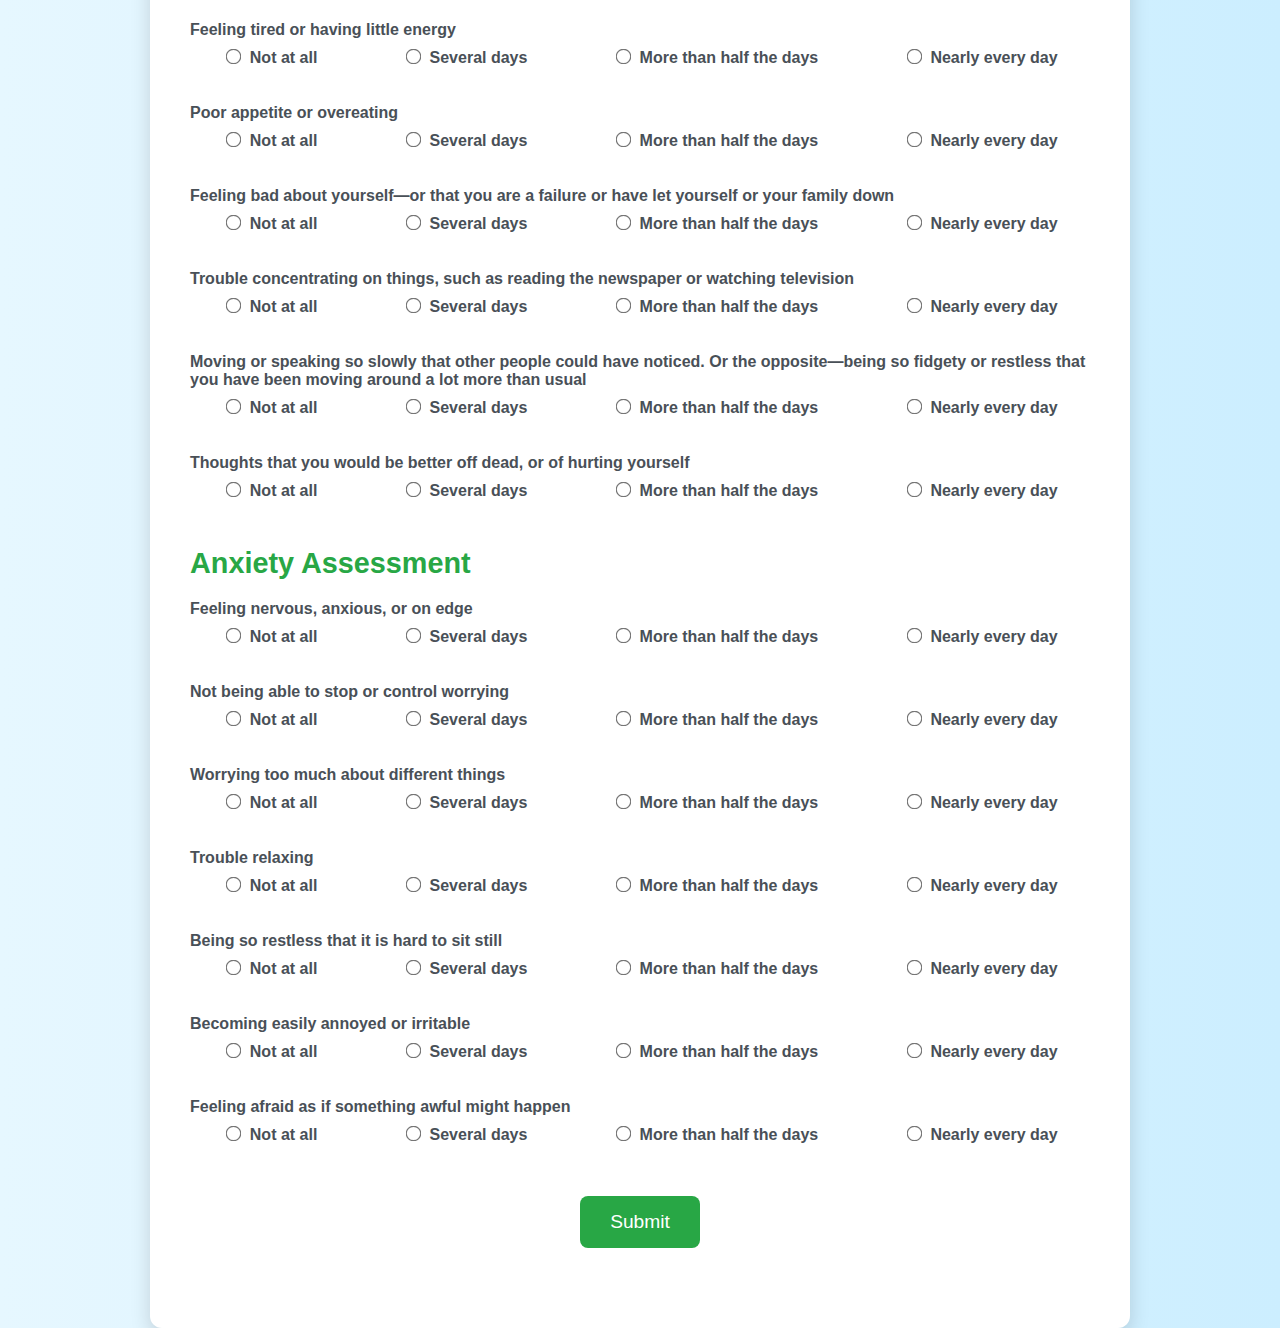
<file: index.html>
<html>

<head>
    <meta charset="UTF-8">
    <meta name="viewport" content="width=device-width, initial-scale=1.0">
    <title>Mental Health Analysis Form</title>
    <link rel="stylesheet" href="static/styles.css">
    <script src="https://smtpjs.com/v3/smtp.js"></script>
</head>

<body>
    <div id="form-container">
        <h1>Mental Health Analysis Form</h1>
        <form id="mental-health-form">
            <h2>Depression Assessment</h2>
            <div id="depression-questions">
                <!-- Depression questions will be added here -->
            </div>

            <h2>Anxiety Assessment</h2>
            <div id="anxiety-questions">
                <!-- Anxiety questions will be added here -->
            </div>

            <button type="submit">Submit</button>
        </form>

        <div id="results" style="display: none;">
            <h2>Results</h2>
            <p id="depression-score"></p>
            <p id="anxiety-score"></p>
        </div>

        <div id="contact-form" style="display: none;">
            <h2>Optional: Share Your Contact Details</h2>
            <input type="text" id="name" placeholder="Your Name">
            <input type="email" id="email" placeholder="Your Email">
            <textarea id="message" placeholder="Additional Notes"></textarea>
            <button id="submit-contact">Submit Contact Details</button>
        </div>
    </div>
    <script src="static/script.js"></script>
    <script src="static/results.js" type="module"></script>

</body>
</html>
</file>
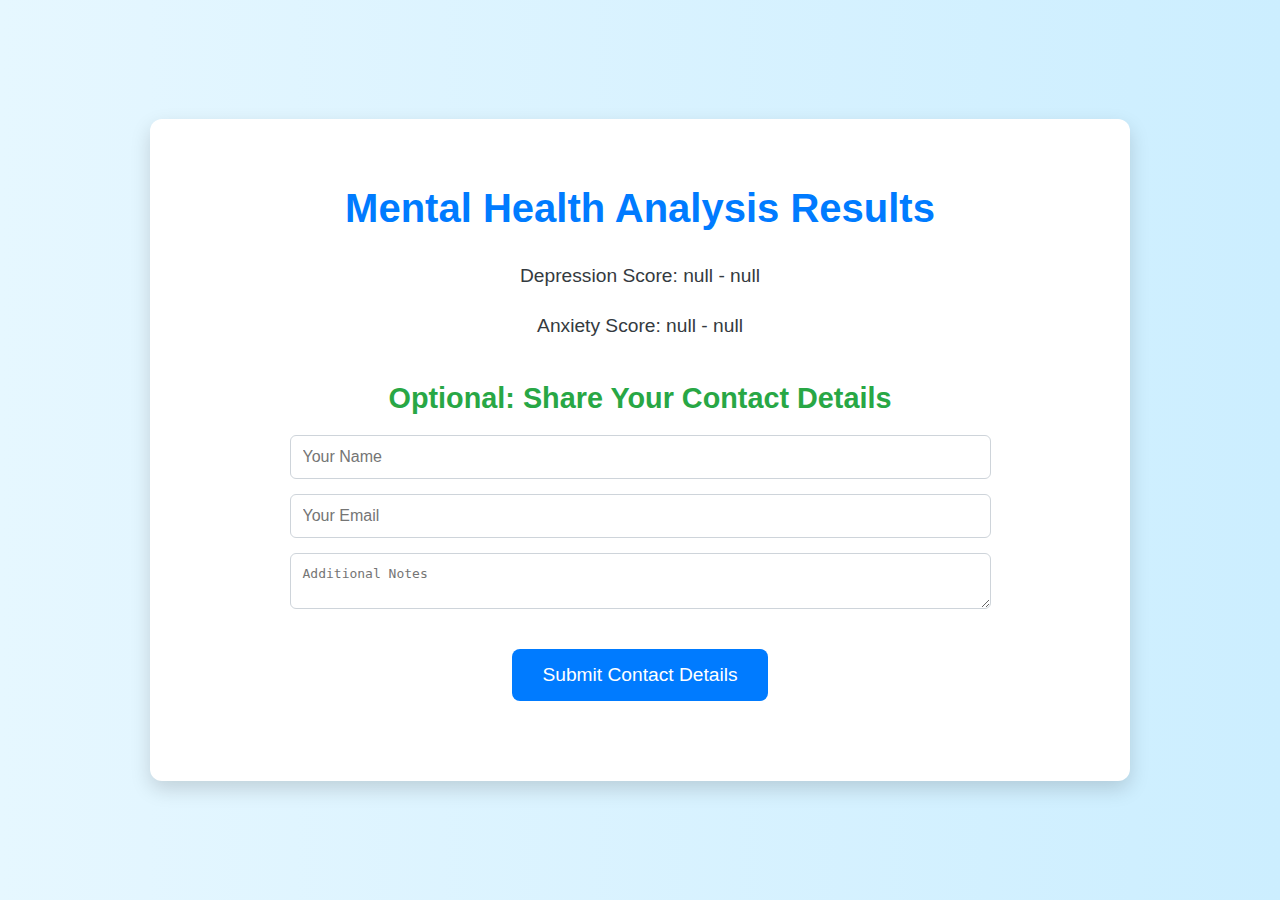
<file: results.html>
<!DOCTYPE html>
<html>

<head>
    <meta charset="UTF-8">
    <meta name="viewport" content="width=device-width, initial-scale=1.0">
    <title>Mental Health Analysis Results</title>
    <link rel="stylesheet" href="static/styles.css">
    <script src="https://smtpjs.com/v3/smtp.js"></script>
</head>

<body>
    <div id="results-container">
        <h1>Mental Health Analysis Results</h1>

        <p id="depression-score"></p>
        <p id="anxiety-score"></p>

        <div id="contact-form">
            <h2>Optional: Share Your Contact Details</h2>
            <input type="text" id="name" placeholder="Your Name">
            <input type="email" id="email" placeholder="Your Email">
            <textarea id="message" placeholder="Additional Notes"></textarea>
            <button id="submit-contact">Submit Contact Details</button>
        </div>
    </div>
    <script src="static/script.js"></script>
    <script src="static/results.js" type="module"></script>
</body>

</html>
</file>
<file: static/styles.css>
body {
    font-family: 'Arial', sans-serif;
    background: linear-gradient(to right, #e6f7ff, #cceeff);
    color: #343a40;
    margin: 0;
    padding: 0;
    display: flex;
    justify-content: center;
    align-items: center;
    min-height: 100vh;
}

#form-container {
    background-color: #fff;
    padding: 40px;
    border-radius: 12px;
    box-shadow: 0 8px 20px rgba(0, 0, 0, 0.15);
    width: 85%;
    max-width: 900px;
}

h1 {
    color: #007bff;
    text-align: center;
    margin-bottom: 30px;
    font-size: 2.5em;
}

h2 {
    color: #28a745;
    margin-top: 35px;
    margin-bottom: 20px;
    font-size: 1.8em;
}

.question {
    margin-bottom: 25px;
}

.question label {
    display: block;
    margin-bottom: 8px;
    font-weight: 600;
    color: #495057;
}

.options {
    display: flex;
    gap: 20px;
    justify-content: space-around;
    /* Distribute options evenly */
}

.options label {
    display: block;
    text-align: center;
    cursor: pointer;
    /* Make labels clickable */
}

input[type="radio"] {
    margin-bottom: 8px;
    margin-right: 5px;
    /* Space between radio and label */
    transform: scale(1.2);
    /* Increase size for better visibility */
}

button {
    background-color: #28a745;
    color: #fff;
    padding: 15px 30px;
    border: none;
    border-radius: 8px;
    cursor: pointer;
    font-size: 1.2em;
    transition: background-color 0.3s ease, transform 0.2s ease;
    display: block;
    margin: 40px auto;
}

button:hover {
    background-color: #218838;
    transform: translateY(-2px);
}

#results {
    margin-top: 40px;
    padding: 30px;
    background-color: #f8f9fa;
    border-radius: 10px;
    box-shadow: 0 5px 15px rgba(0, 0, 0, 0.1);
    text-align: center;
    border: 2px solid #d1e7dd;
}

#results h2 {
    color: #28a745;
}

#contact-form {
    margin-top: 40px;
    text-align: center;
}

#contact-form input,
#contact-form textarea {
    display: block;
    margin: 15px auto;
    width: 75%;
    padding: 12px;
    border: 1px solid #ced4da;
    border-radius: 6px;
    font-size: 1em;
}

#contact-form button {
    margin-top: 25px;
    background-color: #007bff;
    color: #fff;
    padding: 15px 30px;
    border: none;
    border-radius: 8px;
    cursor: pointer;
    font-size: 1.2em;
    transition: background-color 0.3s ease, transform 0.2s ease;
    display: block;
    margin: 40px auto;
}

#contact-form button:hover {
    background-color: #0056b3;
    transform: translateY(-2px);
}

#results-container {
    background-color: #fff;
    padding: 40px;
    border-radius: 12px;
    box-shadow: 0 8px 20px rgba(0, 0, 0, 0.15);
    width: 85%;
    max-width: 900px;
    text-align: center;
}

p {
    font-size: 1.2em;
    line-height: 1.6;
    margin-bottom: 15px;
}



/* Responsive adjustments */
@media (max-width: 768px) {
    #form-container {
        width: 95%;
        padding: 30px;
    }

    .options {
        flex-direction: column;
        gap: 15px;
    }

    .options label {
        text-align: left;
    }

    #contact-form input,
    #contact-form textarea {
        width: 90%;
    }
}
</file>
